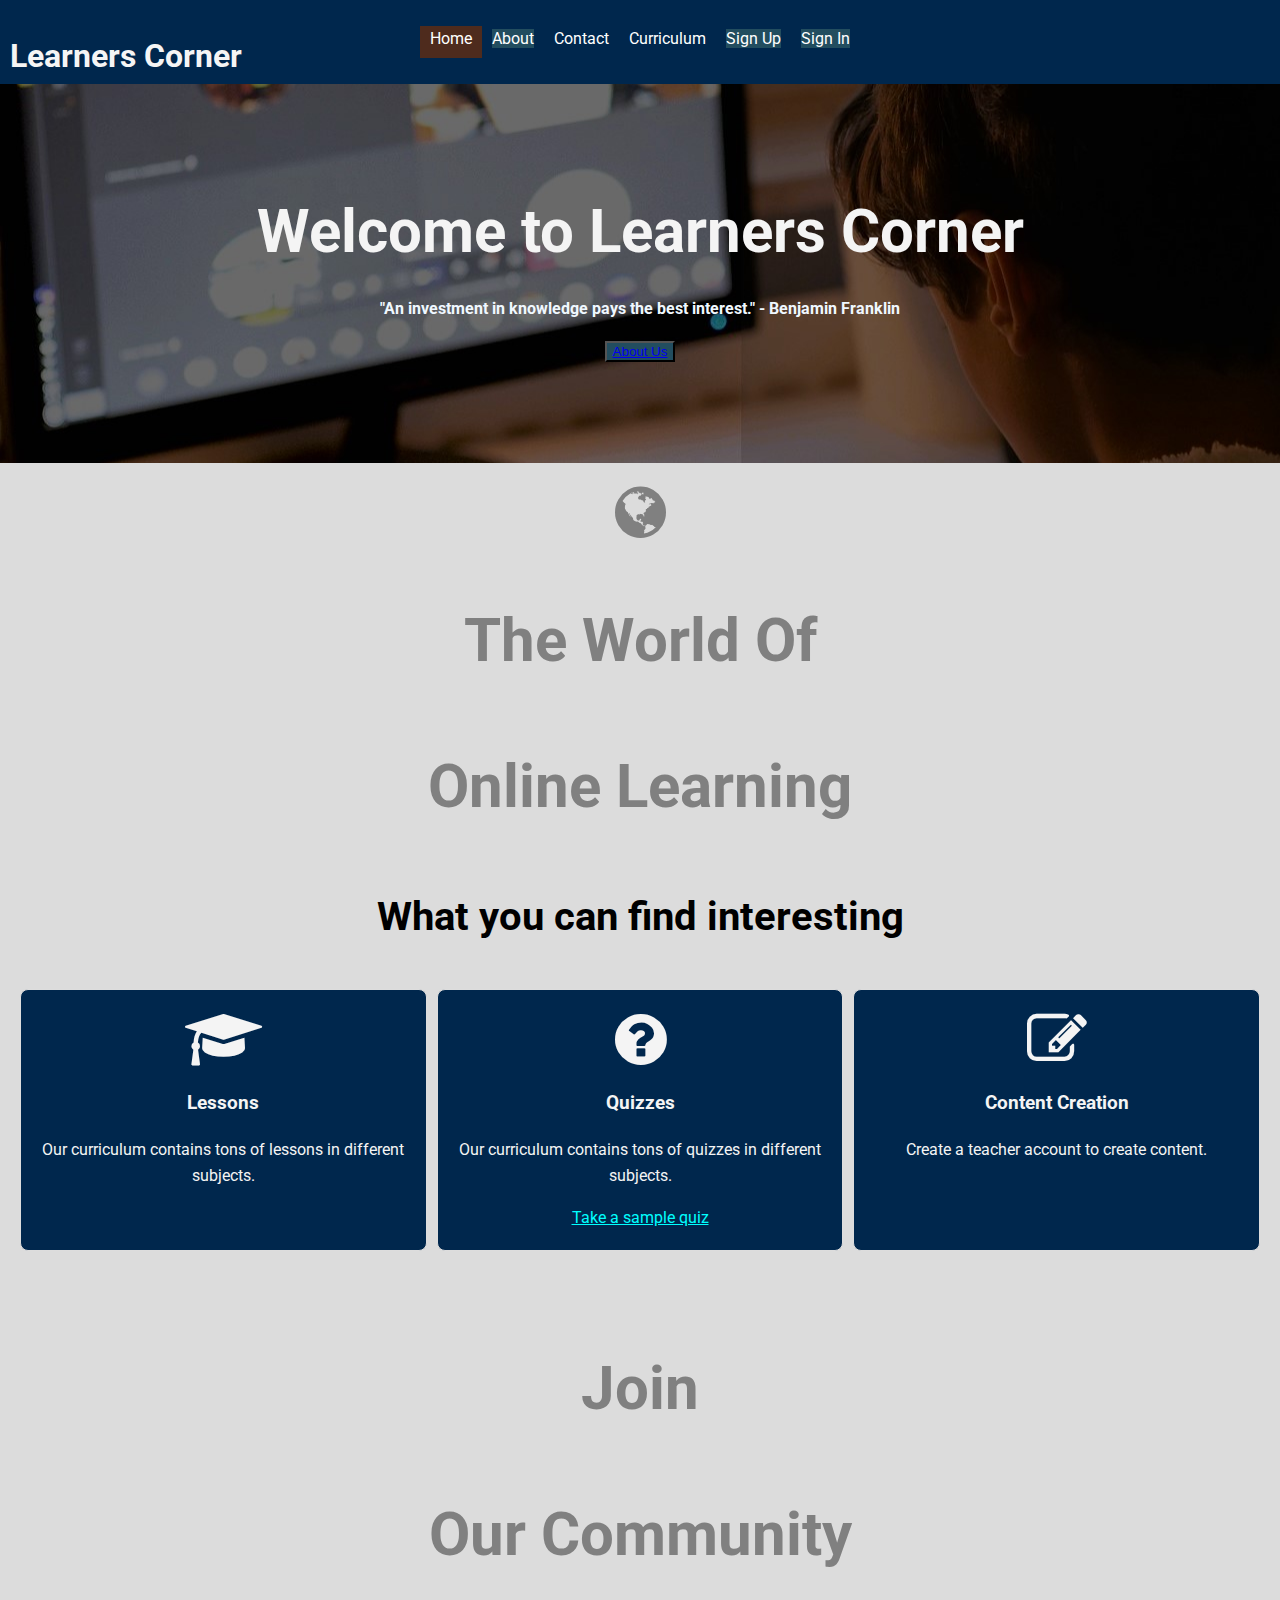
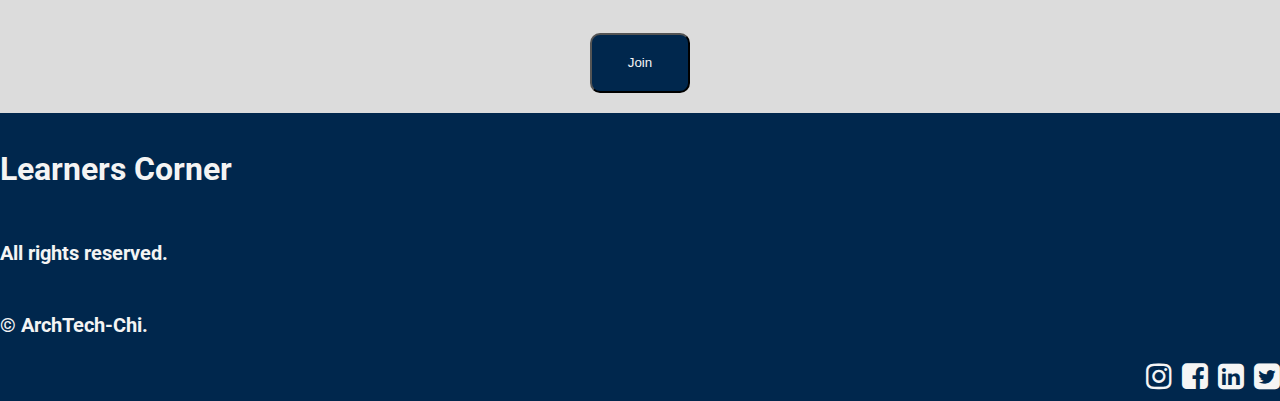
<file: index.html>
<!DOCTYPE html>
<html lang="en">
<head>
    <meta charset="UTF-8">
    <meta name="viewport" content="width=device-width, initial-scale=1.0">
    <link rel="stylesheet" href="style.css">
    <title>E - learning platform</title>

</head>

  <header>
    <div class="top-text-header"><h1>Learners Corner</h1></div>
    
    <nav>
      <ul>
        <div class="home">
          <li><a href="index.html">Home</a></li>
        </div>
        
        <li><a href="About.html" class="form">About</a></li>
        <li><a href="#contact">Contact</a></li>
        <li><a href="#curriculum">Curriculum</a></li>
        <li><a href="signup.html" class="form">Sign Up</a></li>
        <li><a href="signin.html" class="form">Sign In</a></li>
      </ul>
    </nav>
  </header>
  <main>
    <section class="hero" id="try">
      <div class="Welcome">Welcome to Learners Corner</div>
      
      <p><b>"An investment in knowledge pays the best interest." - Benjamin Franklin</b></p>
        <!-- <img class="img" src="Assets/Online learning.jpg" alt="online learning child"> -->
      
        <button class="form" ><a href="About.html" >About Us</a></button>
       
    </section>
  

    <section class="features">
      <div class="header-container">
        <i class="fa fa-globe" style="font-size: 60px;margin-bottom: 5; color: grey;" aria-hidden="true"></i>
     <h2>The World Of</h2> 
    <h2>Online Learning</h2>
      </div>
      
      <p style="font-size: 40px;"><b>What you can find interesting</b></p>
      <div class="feature-cards">
        <div class="card">
          <i class="fa fa-graduation-cap" style="font-size: 60px;" aria-hidden="true"></i>
          <h3>Lessons</h3>
          <p>Our curriculum contains tons of lessons in different subjects.</p>
        </div>
        <div class="card">
          <i class="fa fa-question-circle" style="font-size: 60px;" aria-hidden="true"></i>
          <h3>Quizzes</h3>
          <p>Our curriculum contains tons of quizzes in different subjects.</p>
          <a href="quiz page.html" style="color: aqua;">Take a sample quiz</a>
          
        </div>
        <div class="card">
          <i class="fa fa-pencil-square-o" style="font-size: 60px;" aria-hidden="true"></i>
          <h3>Content Creation</h3>
          <p>Create a teacher account to create content.</p>
        </div>
      </div>
    </section>

    <section class="join">
             <h2>Join</h2>
             <h2> Our Community</h2>
      <button class="button">Join</button>
    </section>
  </main>

  <footer style="background-color: #00274D;">
    <div class="margin-bottom"><h1>Learners Corner</h1></div>
    <div class="copyright">
      <p>© ArchTech-Chi.</p>
      <p>All rights reserved.</p>
    </div>
    
    <div class="social-icons">
    <!-- <div class="social-icons" style="font-size: 30px;display: flex;flex-direction: row-reverse;align-items: end;padding-bottom:20px ;padding-left: 10;"> -->
      <i class="fa fa-twitter-square" aria-hidden="true"></i>
      <i class="fa fa-linkedin-square" aria-hidden="true"></i>
      <i class="fa fa-facebook-square" aria-hidden="true"></i>
      <i class="fa fa-instagram" aria-hidden="true"></i>
    </div>
  </footer>

  <!-- <script src="script1.js"></script> -->
  <script src="Index.js"></script>
</body>
</html>

</body>
</html>
</file>
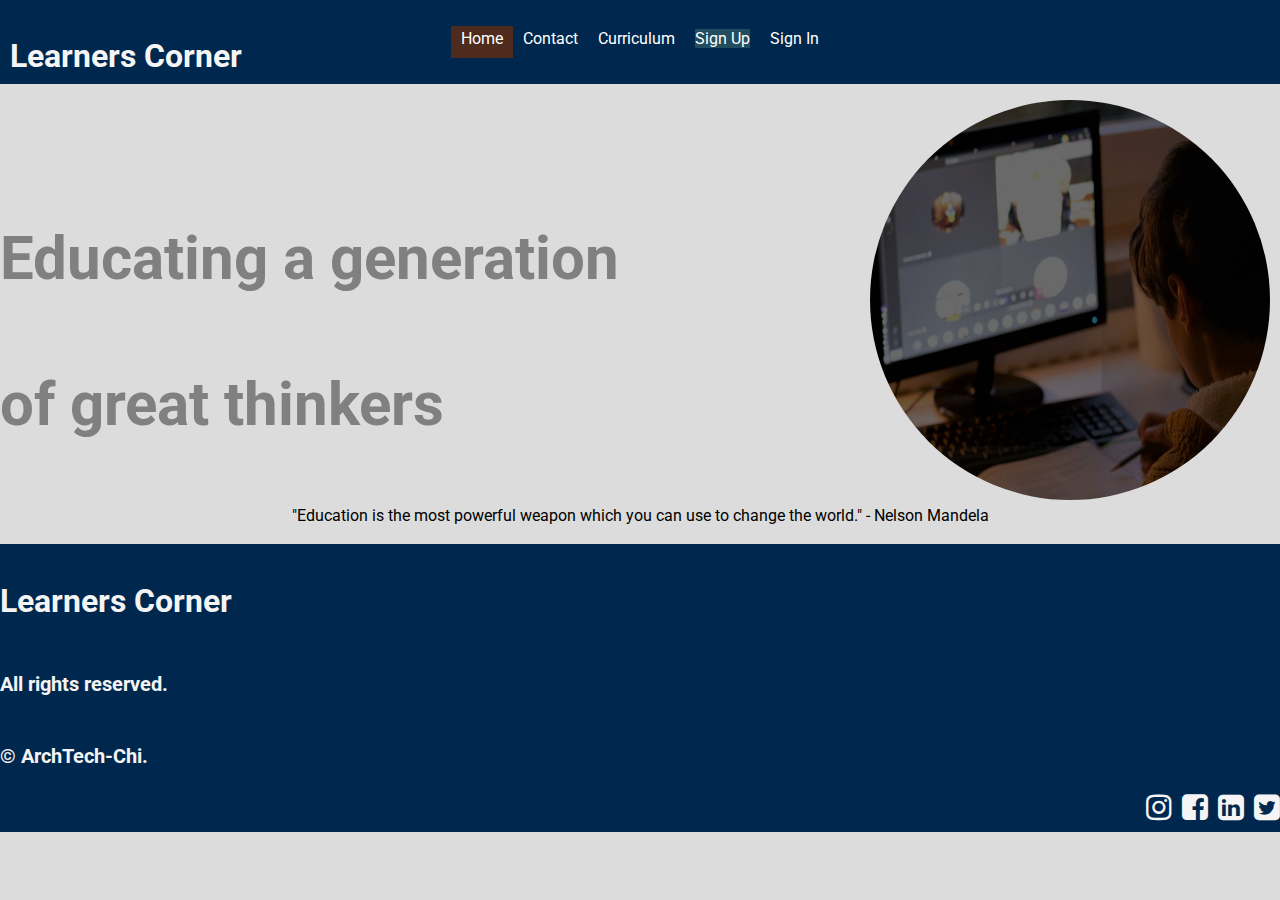
<file: About.html>
<!DOCTYPE html>
<html lang="en">
<head>
    <meta charset="UTF-8">
    <meta name="viewport" content="width=device-width, initial-scale=1.0">
    <link rel="stylesheet" href="style.css">
    <title>About page</title>
</head>
<header>
    <div class="top-text-header"><h1>Learners Corner</h1></div>
    
    <nav>
      <ul>
        <div class="home">
          <li><a href="index.html">Home</a></li>
        </div>
        
        <li><a href="#contact">Contact</a></li>
        <li><a href="#curriculum">Curriculum</a></li>
        <li><a href="signup.html" class="form">Sign Up</a></li>
        <li><a href="#signin" >Sign In</a></li>
      </ul>
    </nav>
  </header>
  <main>

        <br>
        <br>
        <br>
        <h2>Educating a generation</h2>
        <h2>of great thinkers</h2>

<blockquote style=" display:flex; justify-content: center;"> "Education is the most powerful weapon which you can use to change the world." - Nelson Mandela </blockquote>
<img class="img"   src="Assets/Online learning.jpg">
    </section>
    <section>

    </section>
  </main>
    <footer style="background-color: #00274D;">
        <div class="margin-bottom"><h1>Learners Corner</h1></div>
        <div class="copyright">
          <p>© ArchTech-Chi.</p>
          <p>All rights reserved.</p>
        </div>
        
        <div class="social-icons">

          <i class="fa fa-twitter-square" aria-hidden="true"></i>
          <i class="fa fa-linkedin-square" aria-hidden="true"></i>
          <i class="fa fa-facebook-square" aria-hidden="true"></i>
          <i class="fa fa-instagram" aria-hidden="true"></i>
        </div>
      </footer>
    
</body>
</html>
</file>
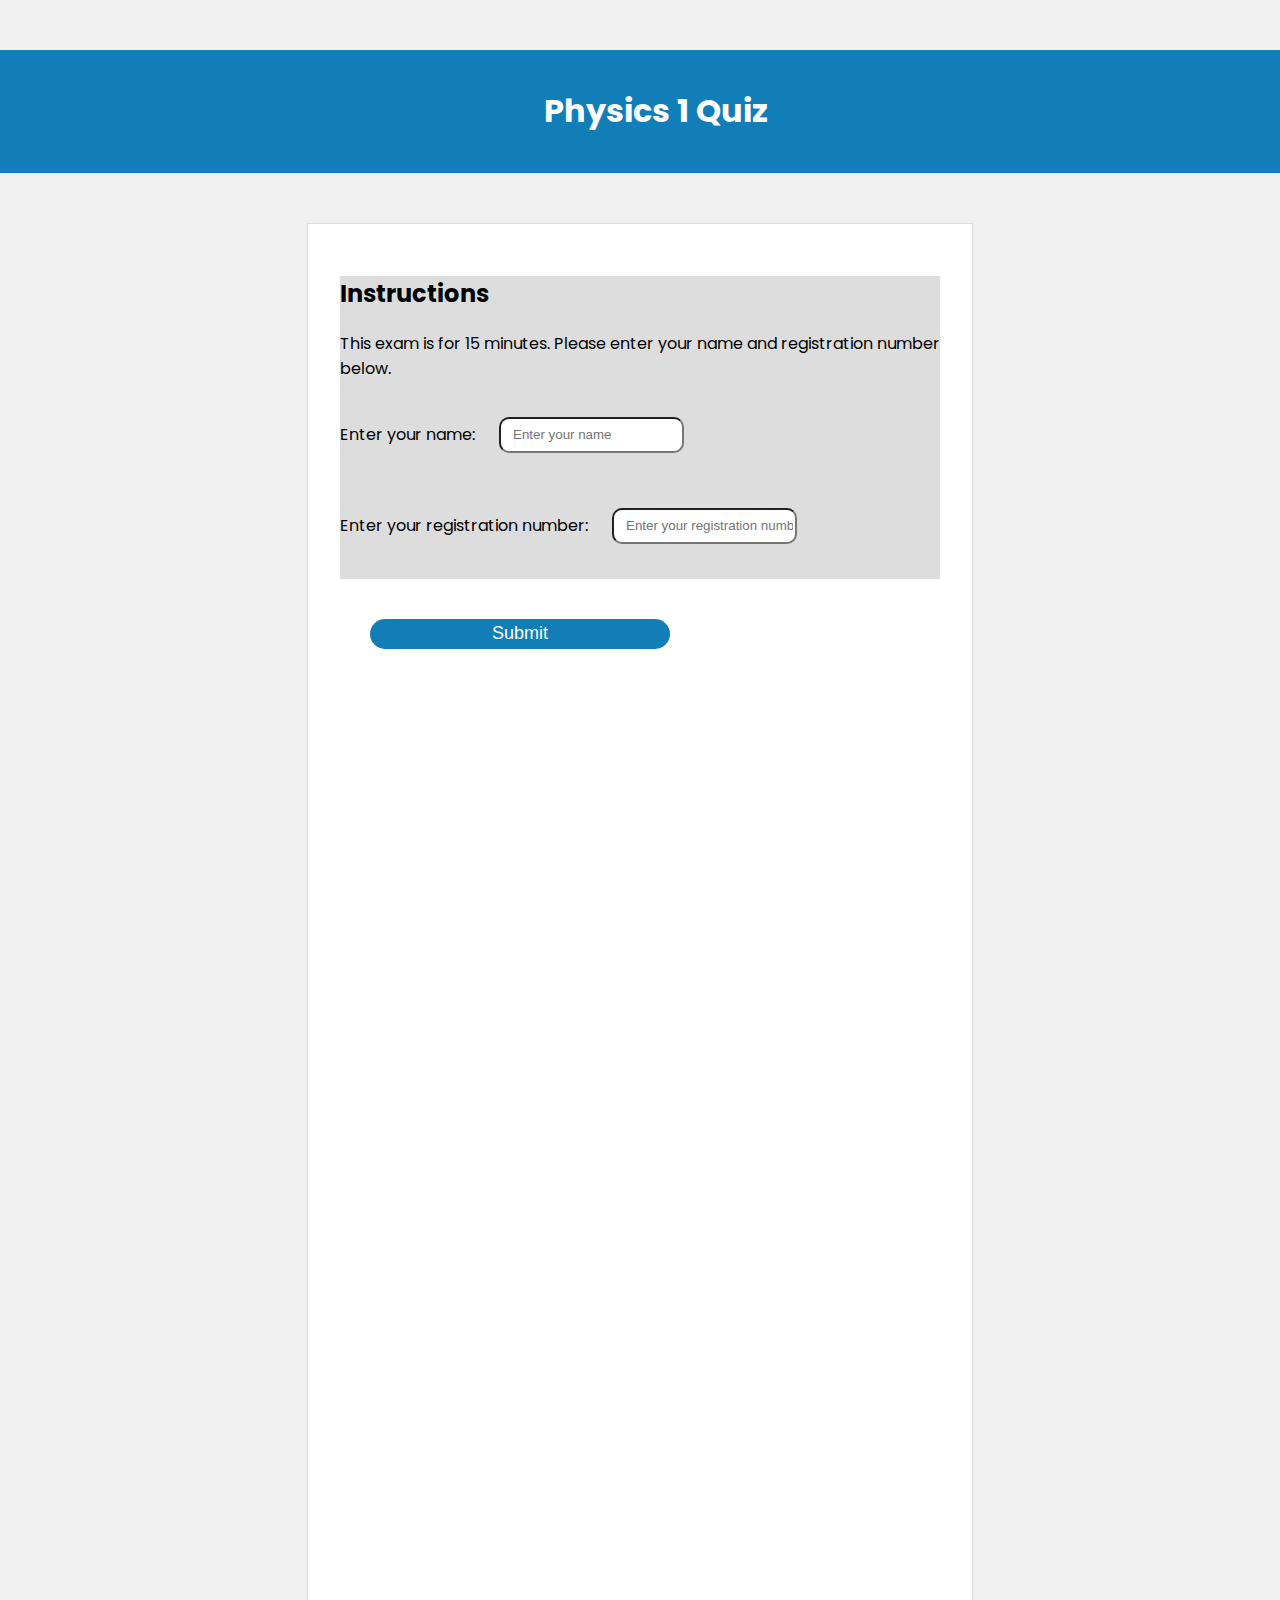
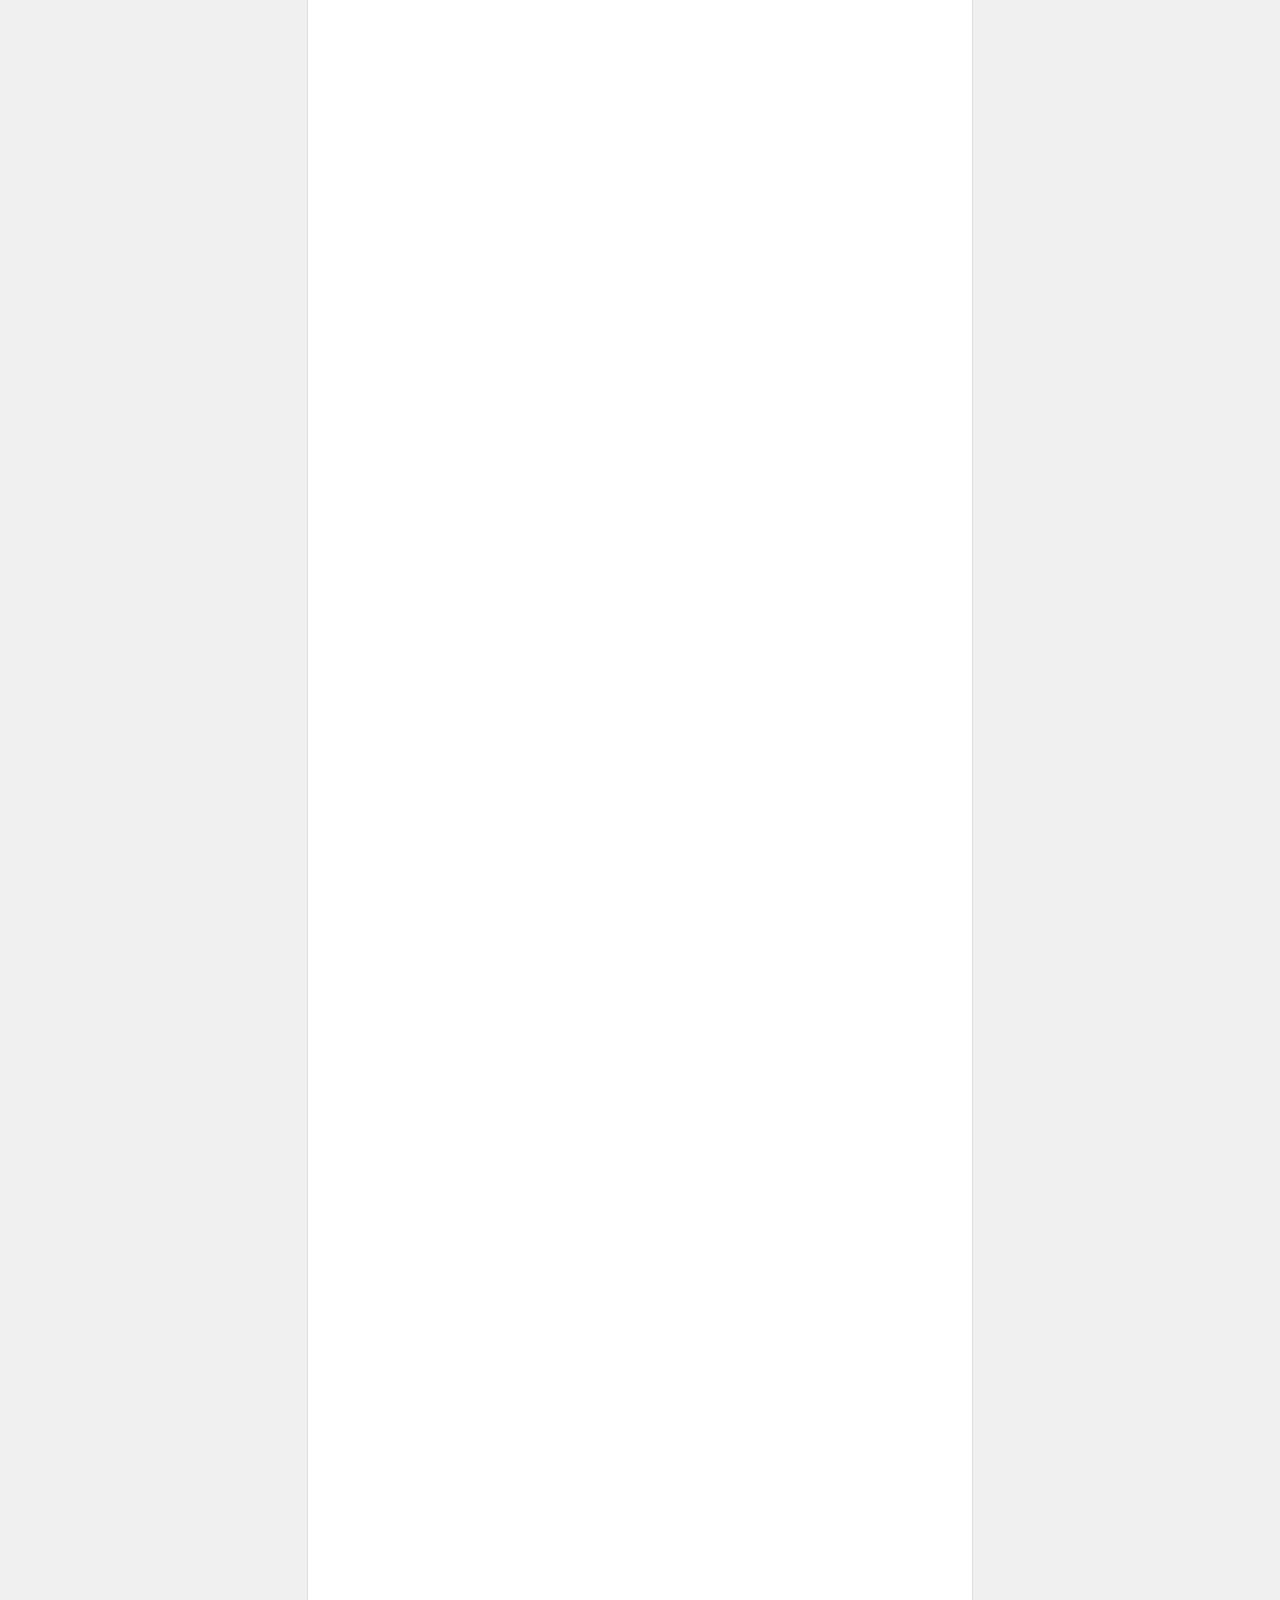
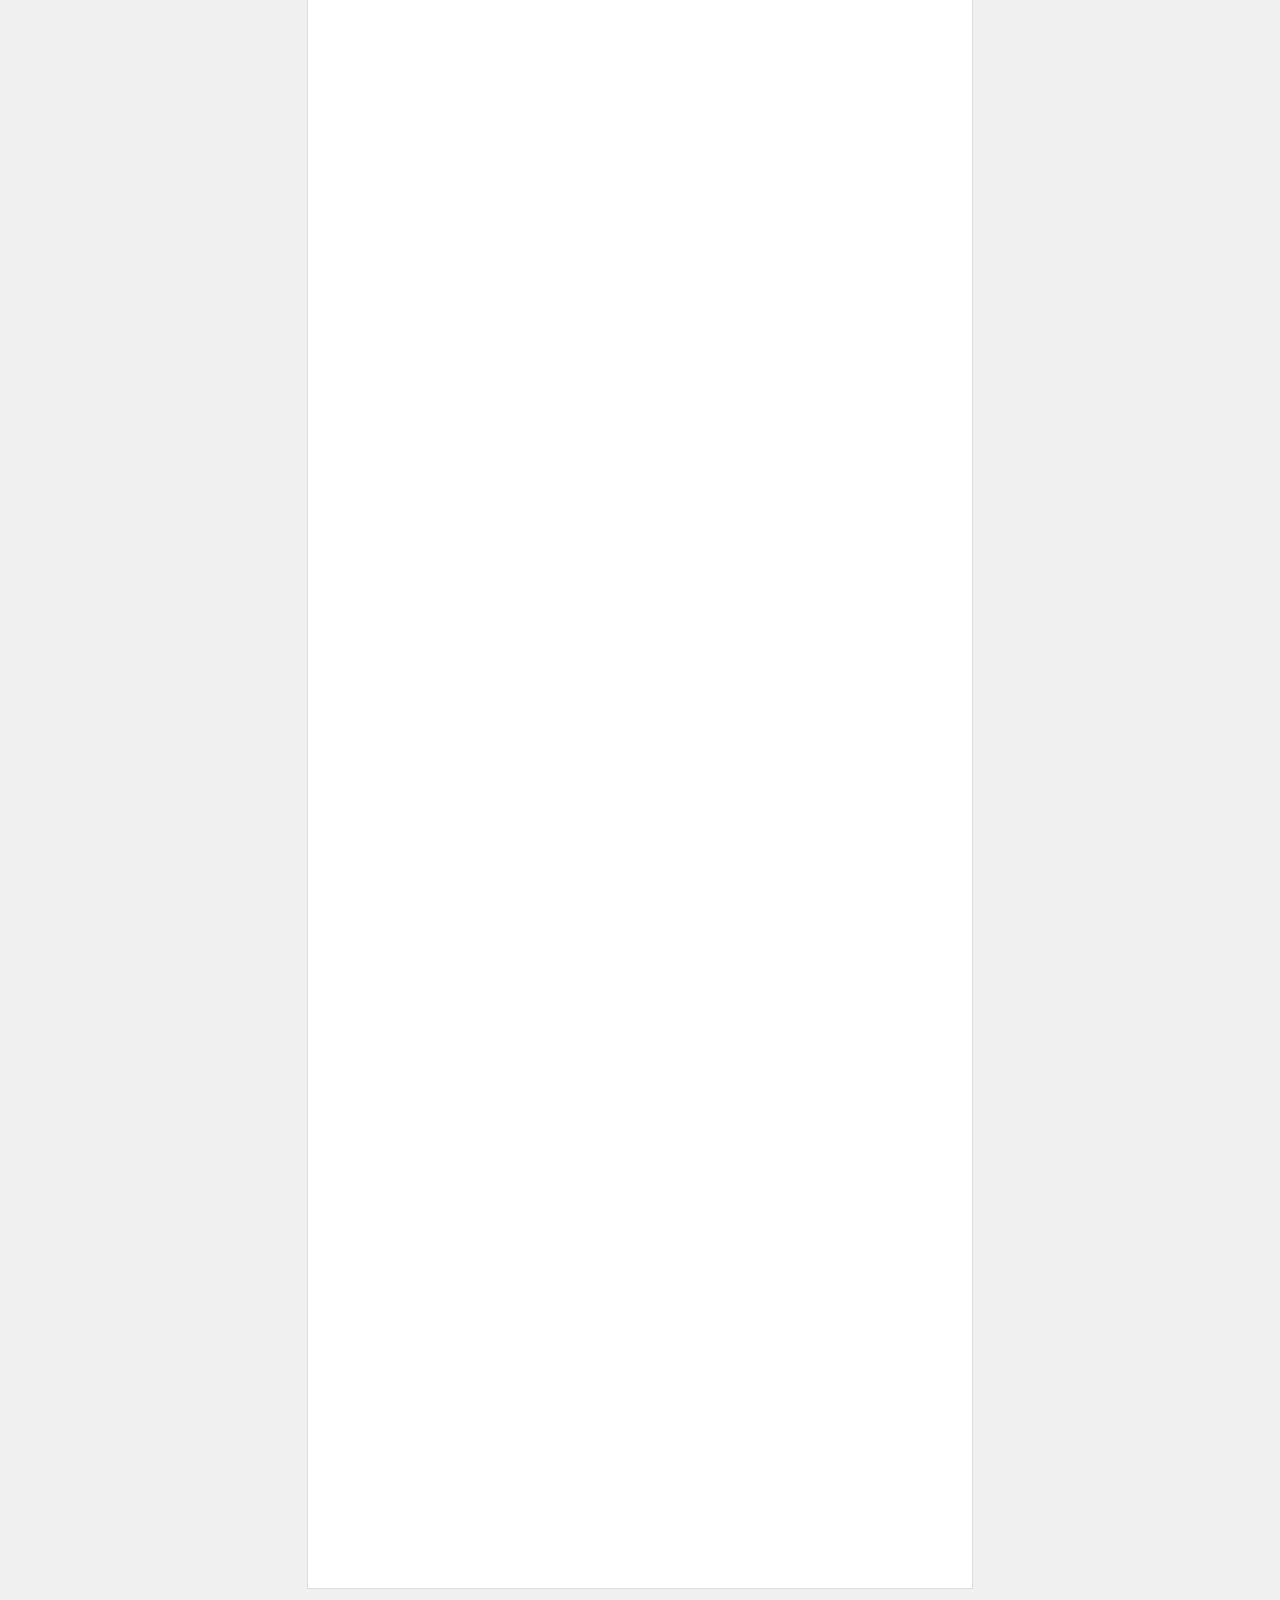
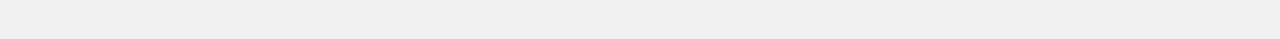
<file: quiz page.html>
<!-- index.html -->
<!DOCTYPE html>
<html lang="en">
<head>
    <meta charset="UTF-8">
    <meta name="viewport" content="width=device-width, initial-scale=1.0">
    <title>Physics 1 Quiz</title>
    <link rel="stylesheet" href="styles1.css">
</head>
<body>
    <header>
        <h1>Physics 1 Quiz</h1>
    </header>
    <main>
        <div class="quiz-container">
            <div class="intro">
                <h2>Instructions</h2>
                <p>This exam is for 15 minutes. Please enter your name and registration number below.</p>
                <form id="intro-form">
                    <label for="name">Enter your name:</label>
                    <input type="text" id="name" name="name" placeholder="Enter your name" class="input__field"><br><br>
                    <label for="registration-number">Enter your registration number:</label>
                    <input type="text" id="registration-number" name="registration-number" placeholder="Enter your registration number" class="input__field"><br><br>
                </form>
            </div>
            <div id="questions"></div>
            <div class="button-container">
                <button id="submit">Submit</button>
            </div>
            <div id="results" style="display: none;"></div>
        </div>
    </main>
    <script src="script1.js"></script>
</body>
</html>
</file>
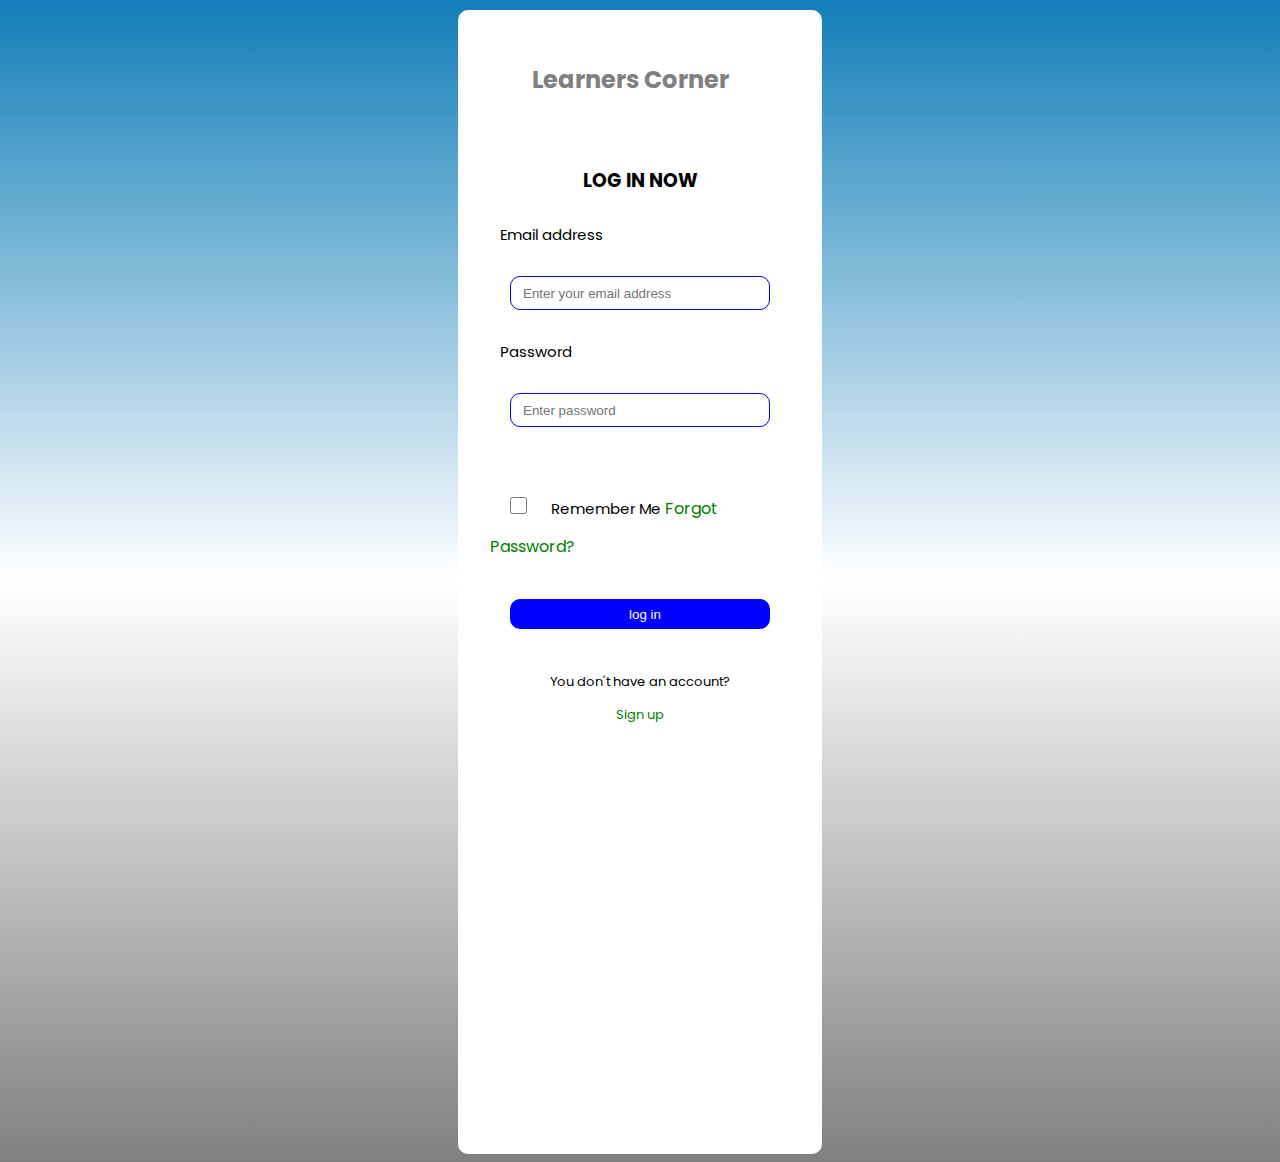
<file: signin.html>
<!DOCTYPE html>
<html lang="en">
<head>
    <meta charset="UTF-8">
    <meta name="viewport" content="width=device-width, initial-scale=1.0">
    <title>Document</title>
    <link rel="stylesheet" href="styles3.css">
</head>
<body>
    <form action="">
        <div class="logo-container">
            <h2>Learners Corner</h2>
        </div>
        <h3 id="title" class="title">LOG IN NOW</h3>
       
        <label for="email">Email address</label>
        <input id="email" type="email"class="input__field" placeholder="Enter your email address">

        <label for="password">Password</label>
        <input id="password" type="password"class="input__field" placeholder="Enter password">
        <span class="show-password"></span>

        <div class="form-group form-check" style="margin-top: 10px;">
        <input type="checkbox" class="form-check-input" id="remember-me">
        <label class="form-check-label" for="remember-me">Remember Me</label>
        <a href="#" class="float-right">Forgot Password?</a>
</div>
 
        <button id="submit btn"class="input__field">log in</button>

        <div class="row">
            <p style="text-align: center;font-size: 13px;">You don't have an account?</p>
        <a style="text-align: center;font-size: 13px;" href="signup.html">Sign up</a>

        </div>
       
    
    
    
</body>
</html>
</file>
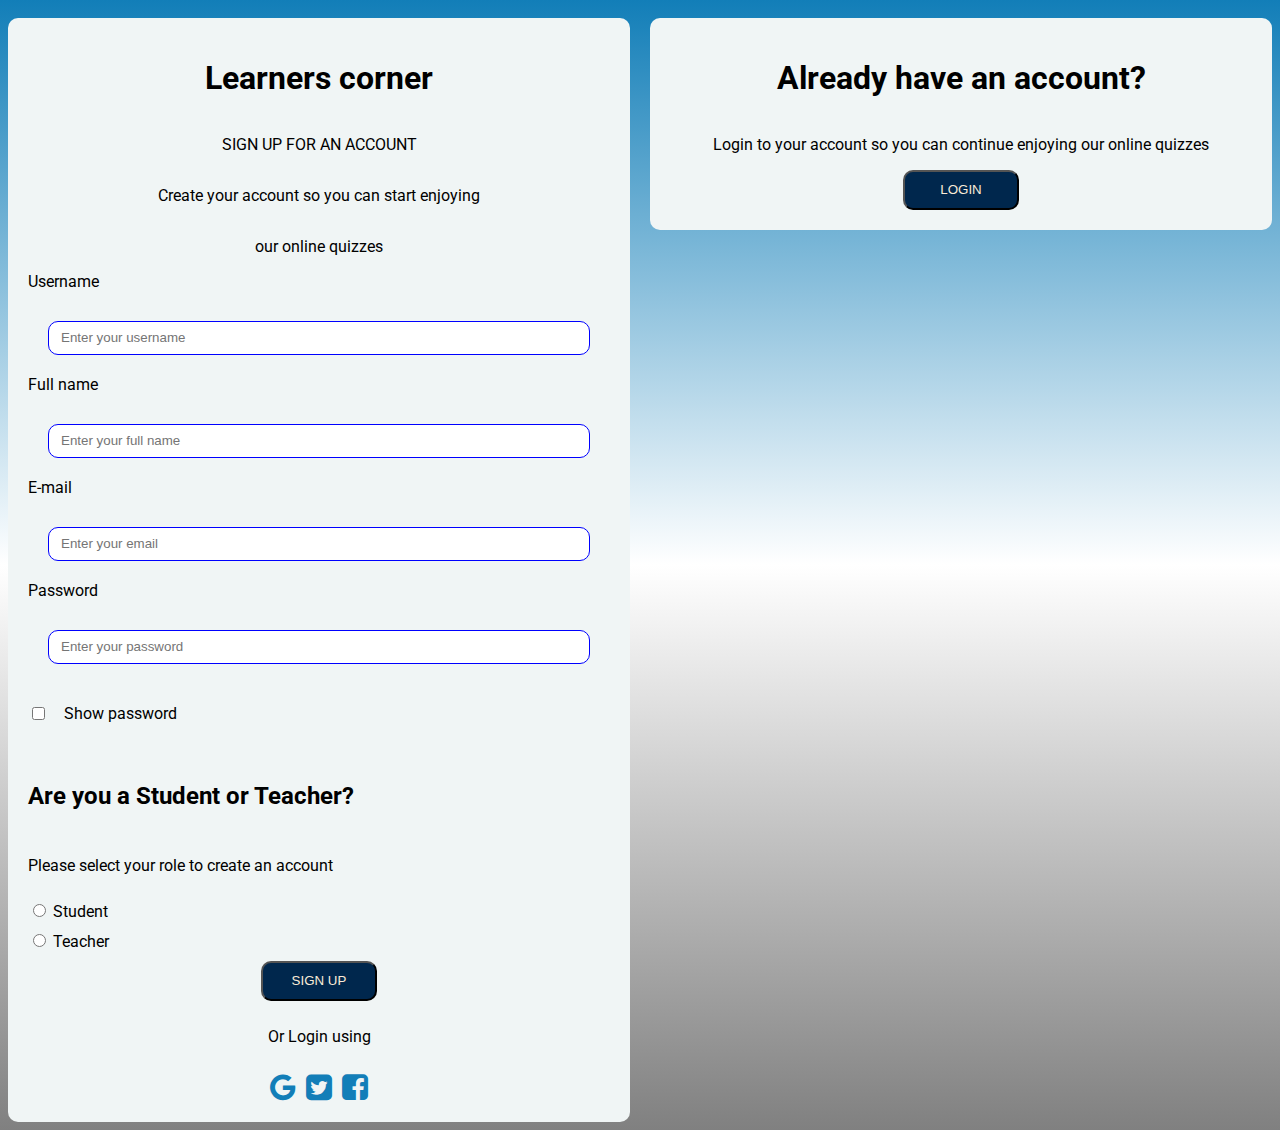
<file: signup.html>
<!DOCTYPE html>
<html lang="en">
<head>
    <meta charset="UTF-8">
    <meta name="viewport" content="width=device-width, initial-scale=1.0">
    <title>Sign-up form</title>
    <link rel="stylesheet" href="style2.css">
</head>
<body>

 <div style="display: flex;flex-direction: row;gap: 20px;">
    <form action="">
        <div class="form">
            <div class="heading"><h1>Learners corner</h1>
                <p> SIGN UP FOR AN ACCOUNT</p>
                <p>Create your account so you can start enjoying</p>
                <p>our online quizzes</p></div>
            <div style="display: flex; flex-direction: column; gap: 10px;"><label for="User_name">Username</label>
                <input id="User_name" type="text" class="input_field" placeholder="Enter your username">
            </div>
            
            <div  style="display: flex; flex-direction: column; gap: 10px;"><label for="Full_name">Full name</label>
                <input id="Full_name" type="text" class="input_field" placeholder="Enter your full name">
            </div>
            
            <div style="display: flex; flex-direction: column;gap: 10px;" ><label for="E-mail">E-mail</label>
                <input id="E-mail" type="text" class="input_field" placeholder="Enter your email">
            </div>
            
            <div  style="display: flex; flex-direction: column; gap: 10px;"><label for="Password">Password</label>
                <input id="Password" type="password" class="input_field" placeholder="Enter your password">
            </div>
            
            
            <div class="checkbox_container" id="tick">
            <input type="checkbox">
            <label for="show password">Show password</label>
            </div>
    
        </div>
    
    
    <br>
    <h2> Are you a Student or Teacher?</h2>
    <p>Please select your role to create an account</p>
    
    <div class="radio_container">
        <input type="radio">
        <label for="role">Student</label>
        </div>
    
        <div class="radio_container">
            <input type="radio">
            <label for="role">Teacher</label>
            </div>

    
                <button class="button_container"> SIGN UP</button>
    
    
            
            <p style="text-align: center;">Or Login using</p>
            <div class="social-icons">
                 <i class="fa fa-google" aria-hidden="true"></i>
                  <i class="fa fa-twitter-square" aria-hidden="true"></i>
                  <i class="fa fa-facebook-square" aria-hidden="true"></i>
                </div>
        
    
            </form>
                <form action="">
                    <div class="Login"><h1>Already have an account?</h1>
                       <p>Login to your account so you can continue enjoying our online quizzes</p>
                       <button class="button_container">LOGIN</button></div>
                   
               </form>

            
        
           
 </div>   
</body>
</html>
</file>
<file: style.css>
/* General Styles */
@import url('https://fonts.googleapis.com/css2?family=Architects+Daughter&family=Ga+Maamli&family=Playfair+Display:ital,wght@0,400..900;1,400..900&family=Raleway:ital,wght@0,100..900;1,100..900&family=Roboto:ital,wght@0,100;0,300;0,400;0,500;0,700;0,900;1,100;1,300;1,400;1,500;1,700;1,900&family=Viaoda+Libre&display=swap');

@import url("https://cdnjs.cloudflare.com/ajax/libs/font-awesome/4.7.0/css/font-awesome.min.css");
body {
    font-family:"Roboto", serif;
    margin: 0;
    padding: 0;
    line-height: 1.6;
    background-color:rgb(220, 220, 220)
  
  }
  
  header {
    background-color: #00274D;
    color: whitesmoke;
    padding: 10px 0;
  }
  
  nav ul {
    list-style: none;
    display: flex;
    justify-content: center;
    padding: 0;
  }
  
  nav ul li {
    margin: 0 10px;
  }
  
  nav ul li a {
    color: white;
    text-decoration: none;
  }
  
  .hero {
    text-align: center;
    background: url(Assets/Online\ learning.jpg) no-repeat center center/cover;
     color: aliceblue;
     background-color:( rgb(47, 47, 199));
    padding: 100px 50px;


  }
  
  .features {
    padding: 20px;
    text-align: center;
  }
  h2{

    font-size: 60px;
    color: grey;
    display: block;
    padding: 0;
    margin-top: 50px;
    
  }
  
  
  .features .feature-cards {
    display: flex;
    justify-content: space-around;
    margin: 20px 0;
    gap: 10px;
  }
  
  .card {
    border: 1px solid #ddd;
    padding: 20px;
    border-radius: 8px;
    width: 30%;
    background-color:#00274D;
    color: #f4f4f4;

  }
  
  .join {
    text-align: center;
    margin: 20px 0;
    font-weight: 500;
    
  }
  .button{
    border-radius: 10px;
    height: 60px;
    width: 100px;
    color: #f4f4f4;
    background-color: #00274D;
  }
  
  footer {
    background-color: #f4f4f4;
    color: #f4f4f4;
    text-align: center;
    padding: 10px 0;
  }

   .social-icons{
    font-size: 30px;
    display: flex;
    flex-direction: row-reverse;
    justify-content: top;
    margin-right: 10px;
    margin-top: 0;
    font-stretch:20px;
    color:whitesmoke;
    gap: 10px;
    
   }
   .social-icons:last-child{
    margin-right: 0;
   }
   .img{
    position:absolute;
    top: 100px;
    right: 10px;
    width: 400px;
    height: 400px ;
   background-color: #333;
   border-radius: 400PX;
   
   }
   
  .Welcome{
    display: flex;
    flex-direction:column;
    font-size: 60px;
    font-weight: bold;
    text-align: center;
    color: #f4f4f4;
  }
  .try{
    position: relative;
    background-color: #000;
    
  }

 .copyright{
  display: flex;
  flex-direction: column-reverse;
  font-size: 20px;
  font-weight: bold;
  text-align: justify;
 }

 .top-text-header{
  position: absolute;
  left: 10px;
  top: 10px;
  font-size: 16px;
  font-weight: bold;
 }
 .home{
background-color:rgb(78, 43, 29);
height: 2em;

 }
 .form{
background-color: rgb(34, 77, 95);
 }

.header-container{
  display: inline;
  flex-direction: column;
  align-items: center;
  justify-content: center;
  text-align: center;
}

.margin-bottom{
  display:flex;
  justify-content: left;
  position:bottom;
  left: 10px;
  bottom: 10px;
  font-size: 16px;
  font-weight: bold;
}
.link{
  color: aqua;
}
</file>
<file: styles1.css>
@import url('https://fonts.googleapis.com/css2?family=Poppins:wght@300;400;500;600;700&display=swap');

body {
    font-family: 'poppins', sans-serif;
    margin: 0;
    padding: 0;
    background-color: #f0f0f0;
    box-shadow: 1px solid rgba(0, 0, 0, 0.41);
}

header {
    background-color: #127EB8;
    color: #fff;
    padding: 1em;
    text-align: center;
    position: relative;
    top: 0;
    width: 100%;
    z-index: 1;
    margin-top: 50px;
}

main {
    display: flex;
    justify-content: center;
    align-items: center;
    height: auto;
    padding-top: 50px;
}

.quiz-container {
    background-color: #fff;
    padding: 2em;
    border: 1px solid #ddd;
    box-shadow: 1px solid rgba(0, 0, 0, 0.41);
    width: 80%;
    max-width: 600px;
    overflow-y: none;
    height: 500vh;
    margin-bottom: 50px;
}

#questions {
    padding-bottom: 20px;
}
.intro{
    background-color: #ddd;
}

button {
    background-color: #127EB8;
    color: white;
    border: none;
    margin: 20px;
    margin-left: 5%;
    margin-right: 25%;
    font-size: 18px;
    border-radius: 20px;
    width: 50%;
    height: 30px;
}

button:hover {
    background-color: rgba(0, 102, 255, 0.611);
    transition: 1s ease;
    cursor: pointer;
}
.input__field {
    height: 30px;
    border-radius: 10px;
    outline: none;
    text-indent: 10px;
    margin: 20px;
    color: #ffffff;
    margin-bottom: 10px;
}
@media only screen and (max-width: 767px) {
  .quiz-container {
    width: 90%;
    margin: 20px auto;
  }
}

@media only screen and (max-width: 479px) {
  .quiz-container {
    width: 100%;
    margin: 10px auto;
  }
  button {
    width: 100%;
    height: 40px;
    font-size: 16px;
  }
}
  .results-container {
    /* /* Add this CSS rule to make the results container responsive */
     width: 100%;
    margin: 20px auto;
    padding: 20px;
    background-color: #f9f9f9;
    border: 1px solid #ccc;
    border-radius: 10px;
    box-shadow: 0 0 10px rgba(0, 0, 0, 0.1);
    height: 50vh;
  } 
  
  /* Add media queries to adjust the layout for smaller screens */
  @media only screen and (max-width: 768px) {
    .results-container {
      width: 90%;
      margin: 10px auto;
      padding: 10px;
    }
  }
  
  @media only screen and (max-width: 480px) {
    .results-container {
      width: 80%;
      margin: 5px auto;
      padding: 5px;
    }
  }
</file>
<file: styles3.css>
@import url('https://fonts.googleapis.com/css2?family=Poppins:ital,wght@0,100;0,200;0,300;0,400;0,500;0,600;0,700;0,800;0,900;1,100;1,200;1,300;1,400;1,500;1,600;1,700;1,800;1,900&display=swap');
      
body{
    font-family:'poppins',sans-serif ;
    background-image: linear-gradient(to top,grey,white, #127EB8);
    background-repeat: no-repeat;
    box-shadow: 1px solid rgba(209, 194, 232, 0.41);
    border-radius: 10px;
}
form{
    display: flex;
    flex-direction: column;
    gap: 10px;
    width: 50%;
    background-color: #ffffff;
    border-radius: 10px;
    padding: 2em;
    margin: auto;
    margin-top: 10px;
    max-width: 300px;
    height: 120vh;
}
h3, h2{
    text-align: center;
}

.input__field{
    height: 30px;
    border-radius: 10px;
    outline: none;
    text-indent: 10px;
    margin: 20px;
    
}
button{
    background-color:blue;
    color: white;
    border: none;
    margin: 20px;
}
button:hover{
    background-color: rgba(255, 0, 0, 0.367);
    transition: 1s ease;
    cursor: pointer;
}
input{
    margin: 20px;
    border: 1px solid blue
}
label{
    margin: 0px;
    font-size: 15px;
    text-indent: 10px;
}
.survey__form{
    font-weight: bold;
}
.radio__container{
    display: flex;
    align-items: center;
    gap: 10px;
}
input[type=radio]{
   height: 17px;
   width: 17px;
}
input[type=checkbox]{
    height: 17px;
   width: 17px;

 }
 .row{
    display: flex;
    flex-direction: column;
    text-align: center;
    margin-bottom: 10px;
 }
a{
    color: green;
    text-decoration: none;
    margin: 0;
    padding: 0;
}
.pass{
    display: flex;
    flex-direction: column;
}
.column{
    width: 50%;
    display: inline-block;
    vertical-align: top;

    
}
.form-group{
    margin-bottom: 10px;
}
.col-md-6{
    display: flex;
    flex-wrap: wrap;
    justify-content: space-between;
}
.logo-container{
    text-align: right;
    margin-bottom: 20px;
    margin-right: 20px;
}
h2{
    font-weight: bold;
    color: gray;
}
.float-right{
    text-align: center;
}
</file>
<file: style2.css>
@import url('https://fonts.googleapis.com/css2?family=Architects+Daughter&family=Ga+Maamli&family=Playfair+Display:ital,wght@0,400..900;1,400..900&family=Raleway:ital,wght@0,100..900;1,100..900&family=Roboto:ital,wght@0,100;0,300;0,400;0,500;0,700;0,900;1,100;1,300;1,400;1,500;1,700;1,900&family=Viaoda+Libre&display=swap');

@import url("https://cdnjs.cloudflare.com/ajax/libs/font-awesome/4.7.0/css/font-awesome.min.css");
body {
font-family:"Roboto", serif;
background-image: linear-gradient(to top,grey,white, #127EB8);
}
form{
    display: flex;
    flex-direction: column;
    gap: 10px;
    width: 50%;
    background-color: rgb(240, 245, 245);
    border-radius: 10px;
    padding: 20px;
    margin: auto;
    margin-top:10px;
}
.heading{
    display: flex;
    flex-direction: column;
    text-align: center;
}
 .checkbox_container{
    display: flex;
    flex-direction:row;
    padding-top: 20px;
    gap: 1em;
 }
 .tick{
    font-size: 30px;
 }

 .input_field{
   height: 30px;
   border-radius: 10px;
   outline: none;
   text-indent: 10px;
   margin: 20px;
   border: 1px solid blue
    }

 .button_container{
    margin: 0;
    padding: 0;
    display: flex;
    justify-content: center;
    align-items: center;
    background-color: #00274D;
    color: antiquewhite;
    height: 40px;
    width: 20%;
    border-radius: 10px;
    margin-left: 40%;
    margin-right: 100%;
    text-align: center;
 }

 .social-icons{
    font-size: 30px;
    display: flex;
    justify-content: center;
    color:#127EB8;
    gap: 10px; }


    .Login{
        display: flex;
        flex-direction: column;
        text-align: center;
        justify-content: center;
    }
</file>
